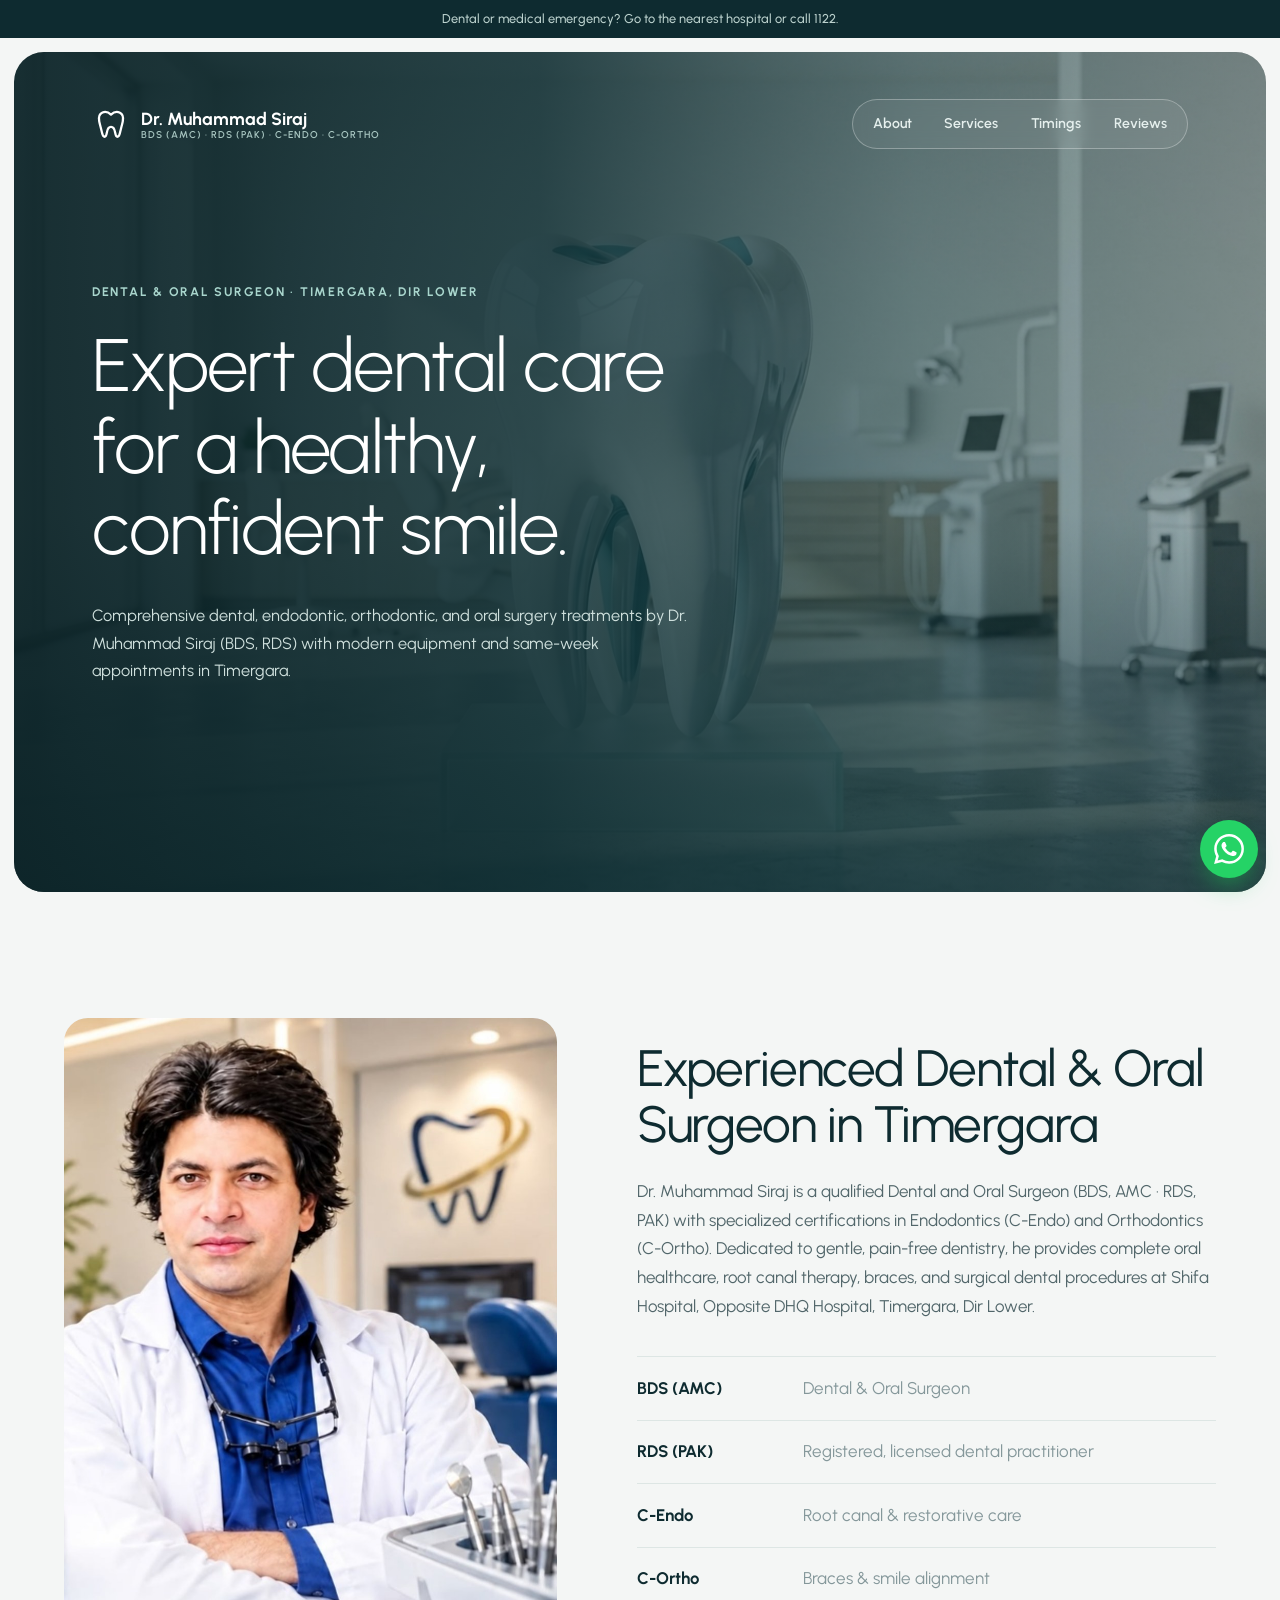
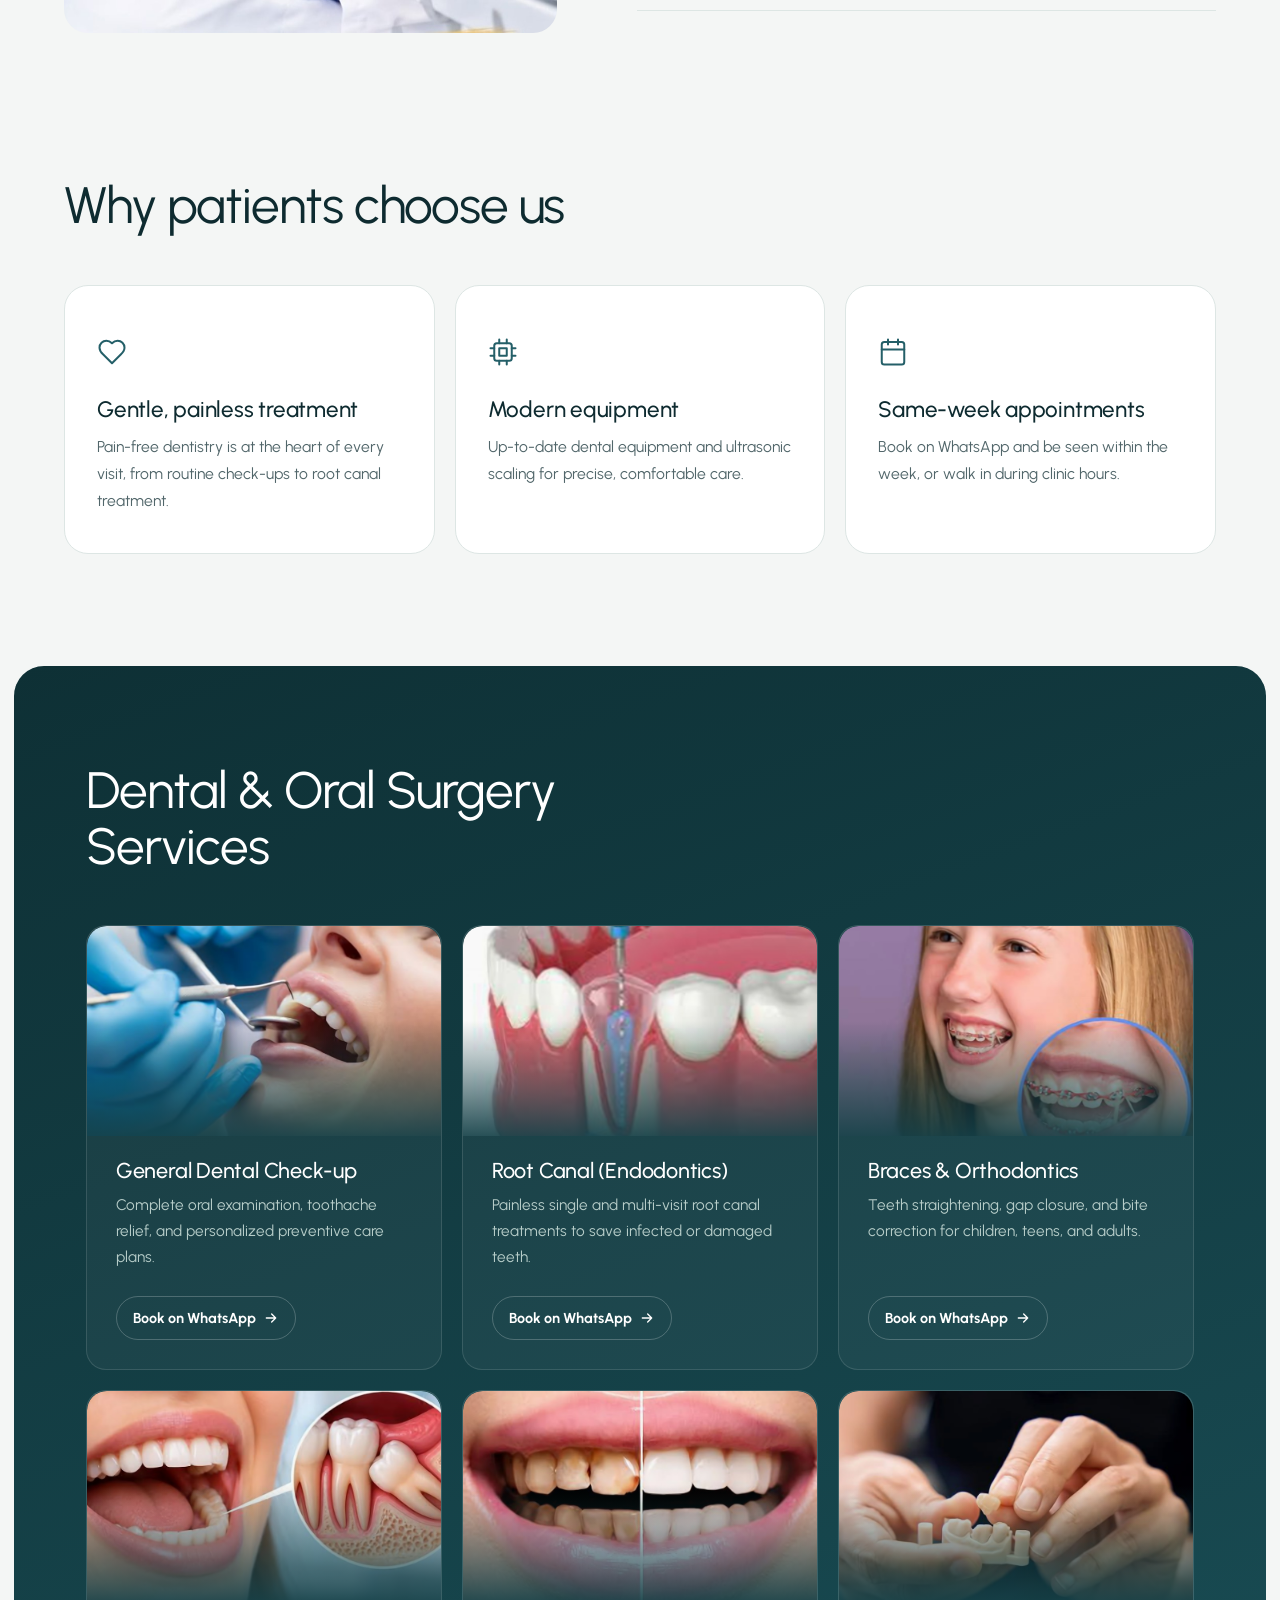
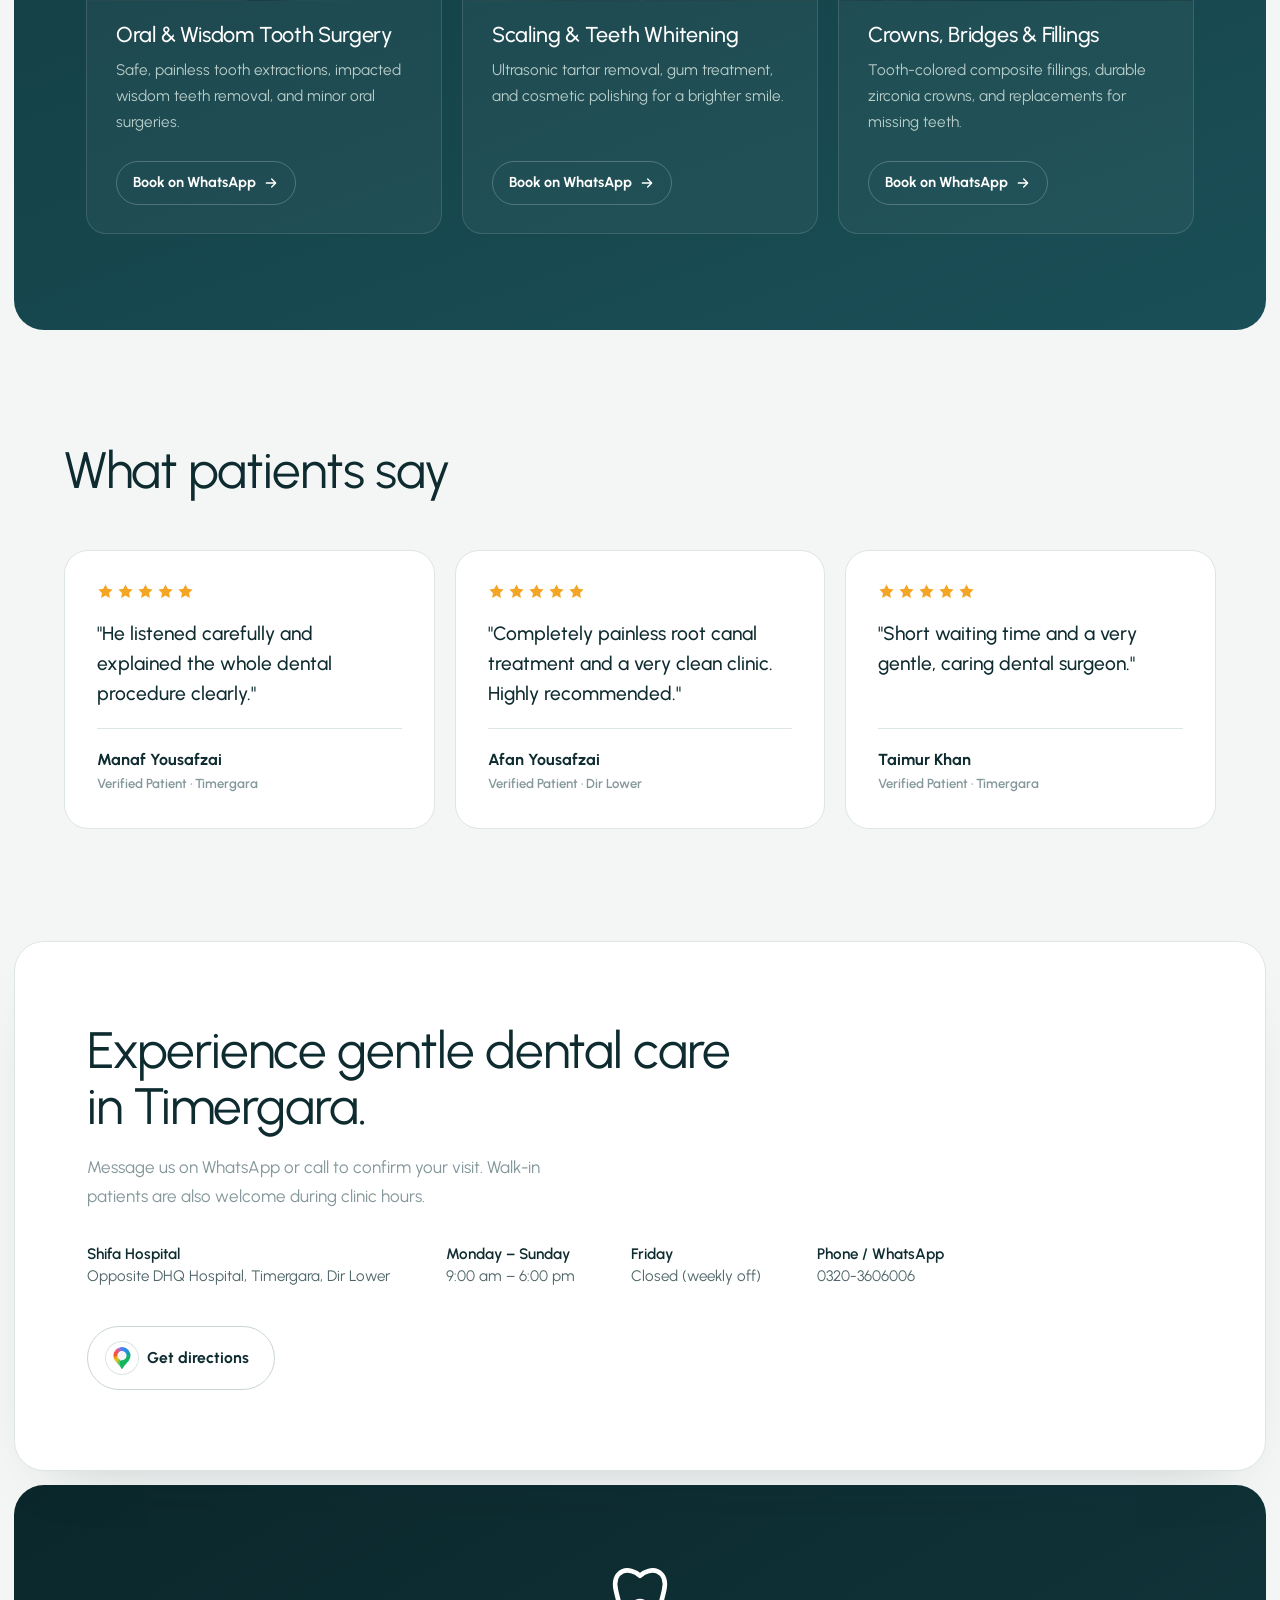
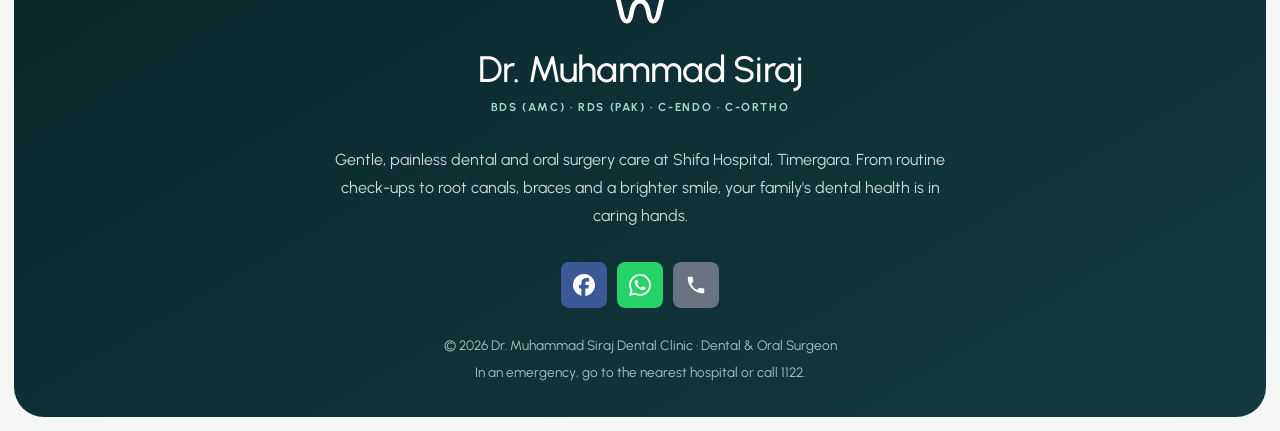
<file: dr/index.html>
<!DOCTYPE html>
<html lang="en">
<head>
<meta charset="UTF-8">
<meta name="viewport" content="width=device-width, initial-scale=1">

<!-- PRIMARY SEO META TAGS -->
<title>Dr. Muhammad Siraj | Best Dentist &amp; Oral Surgeon in Timergara, Dir Lower</title>
<meta name="description" content="Dr. Muhammad Siraj (BDS, RDS, C-Endo, C-Ortho) — Experienced Dental &amp; Oral Surgeon at Shifa Hospital, Opposite DHQ Hospital, Timergara, Dir Lower. Painless root canal, braces, extractions &amp; scaling. Book on WhatsApp: 0320-3606006.">
<meta name="keywords" content="Dr Muhammad Siraj, Dentist in Timergara, Dental clinic Timergara, Dentist Dir Lower, Oral Surgeon Timergara, Root canal Timergara, Braces Timergara, Shifa Hospital Timergara dentist, Best dental doctor Dir Lower">
<meta name="author" content="Dr. Muhammad Siraj">
<meta name="robots" content="index, follow">
<meta name="theme-color" content="#134047">

<!-- LOCAL GEO SEO TAGS (TIMERGARA, DIR LOWER, KPK) -->
<meta name="geo.region" content="PK-KP">
<meta name="geo.placename" content="Timergara, Dir Lower">

<!-- OPEN GRAPH / WHATSAPP & FACEBOOK SHARE PREVIEW -->
<meta property="og:type" content="website">
<meta property="og:title" content="Dr. Muhammad Siraj | Dental &amp; Oral Surgeon in Timergara, Dir Lower">
<meta property="og:description" content="Complete dental care, painless root canal, braces &amp; oral surgery at Shifa Hospital, Opposite DHQ Hospital, Timergara. Tap to book on WhatsApp: 0320-3606006.">
<meta property="og:image" content="doctor-hd.jpg">
<meta property="og:locale" content="en_PK">

<!-- TWITTER CARD -->
<meta name="twitter:card" content="summary_large_image">
<meta name="twitter:title" content="Dr. Muhammad Siraj | Dental &amp; Oral Surgeon in Timergara">
<meta name="twitter:description" content="Painless dental &amp; oral surgery care in Timergara, Dir Lower. Book directly on WhatsApp: 0320-3606006.">
<meta name="twitter:image" content="doctor-hd.jpg">

<!-- GOOGLE STRUCTURED DATA (DENTIST SCHEMA) -->
<script type="application/ld+json">
{
  "@context": "https://schema.org",
  "@graph": [
    {
      "@type": "Dentist",
      "@id": "#clinic",
      "name": "Dr. Muhammad Siraj Dental Clinic",
      "image": "doctor-hd.jpg",
      "description": "Dr. Muhammad Siraj (BDS, RDS, C-Endo, C-Ortho) provides painless dental check-ups, root canal treatment, braces, teeth whitening, and oral surgery at Shifa Hospital, Opposite DHQ Hospital, Timergara, Dir Lower.",
      "telephone": "+923203606006",
      "priceRange": "$$",
      "medicalSpecialty": [
        "Dentistry",
        "Endodontics",
        "Orthodontics",
        "OralSurgery"
      ],
      "address": {
        "@type": "PostalAddress",
        "streetAddress": "Shifa Hospital, Opposite DHQ Hospital",
        "addressLocality": "Timergara",
        "addressRegion": "Dir Lower, Khyber Pakhtunkhwa",
        "addressCountry": "PK"
      },
      "areaServed": [
        {
          "@type": "City",
          "name": "Timergara"
        },
        {
          "@type": "AdministrativeArea",
          "name": "Dir Lower"
        }
      ],
      "openingHoursSpecification": [
        {
          "@type": "OpeningHoursSpecification",
          "dayOfWeek": [
            "Monday",
            "Tuesday",
            "Wednesday",
            "Thursday",
            "Saturday",
            "Sunday"
          ],
          "opens": "09:00",
          "closes": "18:00"
        }
      ],
      "sameAs": [
        "https://wa.me/923203606006",
        "https://www.facebook.com/akrmhmdsraj"
      ]
    }
  ]
}
</script>

<!-- FAVICON -->
<link rel="icon" type="image/svg+xml" href="favicon.svg">
<link rel="icon" type="image/png" sizes="32x32" href="favicon-32.png">
<link rel="alternate icon" href="favicon.ico">
<link rel="apple-touch-icon" sizes="180x180" href="apple-touch-icon.png">

<link rel="preconnect" href="https://fonts.googleapis.com">
<link rel="preconnect" href="https://fonts.gstatic.com" crossorigin>
<link rel="stylesheet" href="https://fonts.googleapis.com/css2?family=Urbanist:ital,wght@0,300;0,400;0,500;0,600;0,700;0,800;1,800&display=swap">
<link rel="stylesheet" href="style.css">
</head>
<body>

<svg xmlns="http://www.w3.org/2000/svg" style="display:none">
  <symbol id="i-chat" viewBox="0 0 24 24"><path d="M7.9 20A9 9 0 1 0 4 16.1L2 22Z"/><path d="M8 10h.01M12 10h.01M16 10h.01"/></symbol>
  <symbol id="i-phone" viewBox="0 0 24 24"><path d="M22 16.92v3a2 2 0 0 1-2.18 2 19.79 19.79 0 0 1-8.63-3.07 19.5 19.5 0 0 1-6-6 19.79 19.79 0 0 1-3.07-8.67A2 2 0 0 1 4.11 2h3a2 2 0 0 1 2 1.72 12.84 12.840 0 0 .7 2.81 2 2 0 0 1-.45 2.11L8.09 9.91a16 16 0 0 0 6 6l1.27-1.27a2 2 0 0 1 2.11-.45 12.84 12.84 0 0 0 2.81.7A2 2 0 0 1 22 16.92z"/></symbol>
  <symbol id="i-mail" viewBox="0 0 24 24"><rect width="20" height="16" x="2" y="4" rx="2"/><path d="m22 7-8.97 5.7a1.94 1.94 0 0 1-2.06 0L2 7"/></symbol>
  <symbol id="i-pin" viewBox="0 0 24 24"><path d="M20 10c0 6-8 12-8 12s-8-6-8-12a8 8 0 0 1 16 0Z"/><circle cx="12" cy="10" r="3"/></symbol>
  <symbol id="i-clock" viewBox="0 0 24 24"><circle cx="12" cy="12" r="10"/><path d="M12 6v6l4 2"/></symbol>
  <symbol id="i-check" viewBox="0 0 24 24"><path d="M22 11.08V12a10 10 0 1 1-5.93-9.14"/><path d="M22 4 12 14.01l-3-3"/></symbol>
  <symbol id="i-x" viewBox="0 0 24 24"><circle cx="12" cy="12" r="10"/><path d="m15 9-6 6M9 9l6 6"/></symbol>
  <symbol id="i-tooth" viewBox="0 0 24 24"><path d="M7 3C4.5 3 3 5 3 7.5c0 2 .7 3.3 1.3 5 .6 1.8.7 4 1.2 6 .4 1.6 1 2.5 1.9 2.5 1.2 0 1.5-1.5 1.9-3.3.3-1.4.8-2.7 2.7-2.7s2.4 1.3 2.7 2.7c.4 1.8.7 3.3 1.9 3.3.9 0 1.5-.9 1.9-2.5.5-2 .6-4.2 1.2-6 .6-1.7 1.3-3 1.3-5C21 5 19.5 3 17 3c-1.8 0-3 1-5 1S8.8 3 7 3Z"/></symbol>
  <symbol id="i-microscope" viewBox="0 0 24 24"><path d="M6 18h8M3 22h18M14 22a7 7 0 1 0 0-14h-1M9 14h2"/><path d="M9 12a2 2 0 0 1-2-2V6h6v4a2 2 0 0 1-2 2Z"/><path d="M12 6V3a1 1 0 0 0-1-1H9a1 1 0 0 0-1 1v3"/></symbol>
  <symbol id="i-smile" viewBox="0 0 24 24"><circle cx="12" cy="12" r="10"/><path d="M8 14s1.5 2 4 2 4-2 4-2M9 9h.01M15 9h.01"/></symbol>
  <symbol id="i-stethoscope" viewBox="0 0 24 24"><path d="M4.8 2.3A.3.3 0 1 0 5 2H4a2 2 0 0 0-2 2v5a6 6 0 0 0 12 0V4a2 2 0 0 0-2-2h-1a.2.2 0 1 0 .3.3"/><path d="M8 15v1a6 6 0 0 0 12 0v-4"/><circle cx="20" cy="10" r="2"/></symbol>
  <symbol id="i-sparkles" viewBox="0 0 24 24"><path d="m12 3-1.9 5.8a2 2 0 0 1-1.3 1.3L3 12l5.8 1.9a2 2 0 0 1 1.3 1.3L12 21l1.9-5.8a2 2 0 0 1 1.3-1.3L21 12l-5.8-1.9a2 2 0 0 1-1.3-1.3Z"/><path d="M5 3v4M3 5h4M19 17v4M17 19h4"/></symbol>
  <symbol id="i-crown" viewBox="0 0 24 24"><path d="m2 4 3 12h14l3-12-6 7-4-7-4 7-6-7Z"/><path d="M5 20h14"/></symbol>
  <symbol id="i-star" viewBox="0 0 24 24"><path d="M12 2l3.09 6.26L22 9.27l-5 4.87 1.18 6.88L12 17.77l-6.18 3.25L7 14.14 2 9.27l6.91-1.01Z"/></symbol>
  <symbol id="i-facebook" viewBox="0 0 24 24"><path d="M9.101 23.691v-7.98H6.627v-3.667h2.474v-1.58c0-4.085 1.848-5.978 5.858-5.978.401 0 .955.042 1.468.103a8.68 8.68 0 0 1 1.141.195v3.325a8.623 8.623 0 0 0-.653-.036 26.805 26.805 0 0 0-.733-.009c-.707 0-1.259.096-1.675.309a1.686 1.686 0 0 0-.679.622c-.258.42-.374.995-.374 1.752v1.297h3.919l-.386 2.103-.287 1.564h-3.246v8.245C19.396 23.238 24 18.179 24 12.044c0-6.627-5.373-12-12-12s-12 5.373-12 12c0 5.628 3.874 10.35 9.101 11.647Z"/></symbol>
  <symbol id="i-whatsapp" viewBox="0 0 24 24"><path d="M17.472 14.382c-.297-.149-1.758-.867-2.03-.967-.273-.099-.471-.148-.67.15-.197.297-.767.966-.94 1.164-.173.199-.347.223-.644.075-.297-.15-1.255-.463-2.39-1.475-.883-.788-1.48-1.761-1.653-2.059-.173-.297-.018-.458.13-.606.134-.133.298-.347.446-.52.149-.174.198-.298.298-.497.099-.198.05-.371-.025-.52-.075-.149-.669-1.612-.916-2.207-.242-.579-.487-.5-.669-.51-.173-.008-.371-.01-.57-.01-.198 0-.52.074-.792.372-.272.297-1.04 1.016-1.04 2.479 0 1.462 1.065 2.875 1.213 3.074.149.198 2.096 3.2 5.077 4.487.709.306 1.262.489 1.694.625.712.227 1.36.195 1.871.118.571-.085 1.758-.719 2.006-1.413.248-.694.248-1.289.173-1.413-.074-.124-.272-.198-.57-.347m-5.421 7.403h-.004a9.87 9.87 0 01-5.031-1.378l-.361-.214-3.741.982.998-3.648-.235-.374a9.86 9.86 0 01-1.51-5.26c.001-5.45 4.436-9.884 9.888-9.884 2.64 0 5.122 1.03 6.988 2.898a9.825 9.825 0 012.893 6.994c-.003 5.45-4.437 9.884-9.885 9.884m8.413-18.297A11.815 11.815 0 0012.05 0C5.495 0 .16 5.335.157 11.892c0 2.096.547 4.142 1.588 5.945L.057 24l6.305-1.654a11.882 11.882 0 005.683 1.448h.005c6.554 0 11.89-5.335 11.893-11.893a11.821 11.821 0 00-3.48-8.413Z"/></symbol>
  <symbol id="i-phone-fill" viewBox="0 0 24 24"><path d="M6.62 10.79a15.05 15.05 0 0 0 6.59 6.59l2.2-2.2a1 1 0 0 1 1.02-.24c1.12.37 2.33.57 3.57.57a1 1 0 0 1 1 1V20a1 1 0 0 1-1 1C10.61 21 3 13.39 3 4a1 1 0 0 1 1-1h3.5a1 1 0 0 1 1 1c0 1.25.2 2.45.57 3.57a1 1 0 0 1-.25 1.02l-2.2 2.2Z"/></symbol>
  <symbol id="i-arrow" viewBox="0 0 24 24"><path d="M5 12h14M13 6l6 6-6 6"/></symbol>
  <symbol id="i-mouse" viewBox="0 0 24 24"><rect x="6" y="3" width="12" height="18" rx="6"/><path d="M12 7v3"/></symbol>
  <symbol id="i-calendar" viewBox="0 0 24 24"><rect x="3" y="4" width="18" height="18" rx="2"/><path d="M16 2v4M8 2v4M3 10h18"/></symbol>
  <symbol id="i-shield" viewBox="0 0 24 24"><path d="M12 22s8-4 8-10V5l-8-3-8 3v7c0 6 8 10 8 10Z"/><path d="m9 12 2 2 4-4"/></symbol>
  <symbol id="i-cpu" viewBox="0 0 24 24"><rect x="5" y="5" width="14" height="14" rx="2"/><path d="M9 9h6v6H9zM9 2v3M15 2v3M9 19v3M15 19v3M2 9h3M2 15h3M19 9h3M19 15h3"/></symbol>
  <symbol id="i-heart" viewBox="0 0 24 24"><path d="M19 14c1.49-1.46 3-3.21 3-5.5A5.5 5.5 0 0 0 16.5 3c-1.76 0-3 .5-4.5 2-1.5-1.5-2.74-2-4.5-2A5.5 5.5 0 0 0 2 8.5c0 2.3 1.5 4.05 3 5.5l7 7Z"/></symbol>
  <symbol id="g-call" viewBox="0 0 24 24"><path d="M20.01 15.38c-1.23 0-2.42-.2-3.53-.56-.35-.12-.74-.03-1.01.24l-1.57 1.97c-2.83-1.35-5.48-3.9-6.89-6.83l1.95-1.66c.27-.28.35-.67.24-1.020-.37-1.11-.56-2.3-.56-3.53 0-.54-.45-.99-.99-.99H4.19C3.65 3 3 3.24 3 3.99 3 13.28 10.73 21 20.01 21c.71 0 .99-.63.99-1.18v-3.45c0-.54-.45-.99-.99-.99z"/></symbol>
</svg>

<div class="alert">Dental or medical emergency? Go to the nearest hospital or call 1122.</div>

<main>

<!-- HERO -->
<section id="home" class="hero">
  <img class="hero-bg" src="doctor2.jpg.jpg" alt="" aria-hidden="true">
  <div class="hero-frame">
    <header class="top">
      <a class="brand" href="#home" aria-label="Dr. Muhammad Siraj, home"><span class="mark" aria-hidden="true"></span><span><b>Dr. Muhammad Siraj</b><small>BDS (AMC) · RDS (PAK) · C-Endo · C-Ortho</small></span></a>
      <button class="menu-btn" type="button" aria-label="Open menu" aria-expanded="false" aria-controls="site-nav"><span></span><span></span><span></span></button>
      <nav class="nav" id="site-nav" aria-label="Primary Navigation">
        <a href="#about">About</a>
        <a href="#services">Services</a>
        <a href="#locations">Timings</a>
        <a href="#reviews">Reviews</a>
      </nav>
    </header>

    <div class="hero-grid">
      <div class="hero-copy">
        <span class="eyebrow">Dental &amp; Oral Surgeon · Timergara, Dir Lower</span>
        <h1>Expert dental care for a healthy, confident smile.</h1>
        <div class="hero-intro">
          <p>Comprehensive dental, endodontic, orthodontic, and oral surgery treatments by Dr. Muhammad Siraj (BDS, RDS) with modern equipment and same-week appointments in Timergara.</p>
        </div>
      </div>
    </div>
  </div>
</section>

<!-- MEET THE DOCTOR -->
<section id="about" class="wrap about">
  <figure class="about-photo">
    <img src="doctor-hd.jpg" alt="Dr. Muhammad Siraj, Dental and Oral Surgeon, at his dental clinic in Timergara, Dir Lower" width="960" height="1200" loading="lazy">
  </figure>
  <div class="about-copy">
    <h2>Experienced Dental &amp; Oral Surgeon in Timergara</h2>
    <p class="lead">Dr. Muhammad Siraj is a qualified Dental and Oral Surgeon (BDS, AMC · RDS, PAK) with specialized certifications in Endodontics (C-Endo) and Orthodontics (C-Ortho). Dedicated to gentle, pain-free dentistry, he provides complete oral healthcare, root canal therapy, braces, and surgical dental procedures at Shifa Hospital, Opposite DHQ Hospital, Timergara, Dir Lower.</p>
    <ul class="creds">
      <li><b>BDS (AMC)</b><span>Dental &amp; Oral Surgeon</span></li>
      <li><b>RDS (PAK)</b><span>Registered, licensed dental practitioner</span></li>
      <li><b>C-Endo</b><span>Root canal &amp; restorative care</span></li>
      <li><b>C-Ortho</b><span>Braces &amp; smile alignment</span></li>
    </ul>
  </div>
</section>

<!-- WHY CHOOSE US -->
<section id="benefits" class="wrap benefits">
  <div class="sec-head">
    <div><h2>Why patients choose us</h2></div>
  </div>
  <div class="grid three">
    <article class="ben"><svg class="i" aria-hidden="true"><use href="#i-heart"/></svg><h3>Gentle, painless treatment</h3><p>Pain-free dentistry is at the heart of every visit, from routine check-ups to root canal treatment.</p></article>
    <article class="ben"><svg class="i" aria-hidden="true"><use href="#i-cpu"/></svg><h3>Modern equipment</h3><p>Up-to-date dental equipment and ultrasonic scaling for precise, comfortable care.</p></article>
    <article class="ben"><svg class="i" aria-hidden="true"><use href="#i-calendar"/></svg><h3>Same-week appointments</h3><p>Book on WhatsApp and be seen within the week, or walk in during clinic hours.</p></article>
  </div>
</section>

<!-- SERVICES -->
<section id="services" class="services">
  <div class="services-inner">
    <div class="sec-head light">
      <div><h2>Dental &amp; Oral Surgery Services</h2></div>
    </div>
    <div class="grid three">
      <article class="svc">
        <div class="svc-img"><img src="svc-checkup.jpg" alt="Dentist examining a patient's teeth during a check-up" width="800" height="420" loading="lazy"></div>
        <div class="svc-top"><span class="ico"><svg class="i" aria-hidden="true"><use href="#i-tooth"/></svg></span></div>
        <h3>General Dental Check-up</h3>
        <p>Complete oral examination, toothache relief, and personalized preventive care plans.</p>
        <a class="more" href="https://wa.me/923203606006?text=Assalam-o-Alaikum%20Dr.%20Muhammad%20Siraj%2C%20I%20want%20to%20book%20a%20General%20Dental%20Check-up." target="_blank" rel="noopener noreferrer">Book on WhatsApp <svg class="i" aria-hidden="true"><use href="#i-arrow"/></svg></a>
      </article>
      <article class="svc">
        <div class="svc-img"><img src="svc-rootcanal.jpg" alt="Illustration of root canal treatment inside a tooth" width="800" height="420" loading="lazy"></div>
        <div class="svc-top"><span class="ico"><svg class="i" aria-hidden="true"><use href="#i-microscope"/></svg></span></div>
        <h3>Root Canal (Endodontics)</h3>
        <p>Painless single and multi-visit root canal treatments to save infected or damaged teeth.</p>
        <a class="more" href="https://wa.me/923203606006?text=Assalam-o-Alaikum%20Dr.%20Muhammad%20Siraj%2C%20I%20want%20to%20book%20a%20consultation%20for%20Root%20Canal%20Treatment." target="_blank" rel="noopener noreferrer">Book on WhatsApp <svg class="i" aria-hidden="true"><use href="#i-arrow"/></svg></a>
      </article>
      <article class="svc">
        <div class="svc-img"><img src="svc-braces.jpg" alt="Smiling girl with braces" width="800" height="420" loading="lazy"></div>
        <div class="svc-top"><span class="ico"><svg class="i" aria-hidden="true"><use href="#i-smile"/></svg></span></div>
        <h3>Braces &amp; Orthodontics</h3>
        <p>Teeth straightening, gap closure, and bite correction for children, teens, and adults.</p>
        <a class="more" href="https://wa.me/923203606006?text=Assalam-o-Alaikum%20Dr.%20Muhammad%20Siraj%2C%20I%20want%20to%20book%20a%20consultation%20for%20Braces%20%2F%20Orthodontics." target="_blank" rel="noopener noreferrer">Book on WhatsApp <svg class="i" aria-hidden="true"><use href="#i-arrow"/></svg></a>
      </article>
      <article class="svc">
        <div class="svc-img"><img src="svc-surgery.jpg" alt="Illustration of an impacted wisdom tooth" width="800" height="420" loading="lazy"></div>
        <div class="svc-top"><span class="ico"><svg class="i" aria-hidden="true"><use href="#i-stethoscope"/></svg></span></div>
        <h3>Oral &amp; Wisdom Tooth Surgery</h3>
        <p>Safe, painless tooth extractions, impacted wisdom teeth removal, and minor oral surgeries.</p>
        <a class="more" href="https://wa.me/923203606006?text=Assalam-o-Alaikum%20Dr.%20Muhammad%20Siraj%2C%20I%20want%20to%20book%20a%20consultation%20for%20Tooth%20Extraction%20%2F%20Oral%20Surgery." target="_blank" rel="noopener noreferrer">Book on WhatsApp <svg class="i" aria-hidden="true"><use href="#i-arrow"/></svg></a>
      </article>
      <article class="svc">
        <div class="svc-img"><img src="svc-whitening.jpg" alt="Smile before and after teeth whitening" width="800" height="420" loading="lazy"></div>
        <div class="svc-top"><span class="ico"><svg class="i" aria-hidden="true"><use href="#i-sparkles"/></svg></span></div>
        <h3>Scaling &amp; Teeth Whitening</h3>
        <p>Ultrasonic tartar removal, gum treatment, and cosmetic polishing for a brighter smile.</p>
        <a class="more" href="https://wa.me/923203606006?text=Assalam-o-Alaikum%20Dr.%20Muhammad%20Siraj%2C%20I%20want%20to%20book%20Scaling%20%2F%20Teeth%20Whitening." target="_blank" rel="noopener noreferrer">Book on WhatsApp <svg class="i" aria-hidden="true"><use href="#i-arrow"/></svg></a>
      </article>
      <article class="svc">
        <div class="svc-img"><img src="svc-crowns.jpg" alt="Hands holding a dental crown and bridge model" width="800" height="420" loading="lazy"></div>
        <div class="svc-top"><span class="ico"><svg class="i" aria-hidden="true"><use href="#i-crown"/></svg></span></div>
        <h3>Crowns, Bridges &amp; Fillings</h3>
        <p>Tooth-colored composite fillings, durable zirconia crowns, and replacements for missing teeth.</p>
        <a class="more" href="https://wa.me/923203606006?text=Assalam-o-Alaikum%20Dr.%20Muhammad%20Siraj%2C%20I%20want%20to%20book%20a%20consultation%20for%20Crowns%2C%20Bridges%20or%20Fillings." target="_blank" rel="noopener noreferrer">Book on WhatsApp <svg class="i" aria-hidden="true"><use href="#i-arrow"/></svg></a>
      </article>
    </div>
  </div>
</section>

<!-- REVIEWS -->
<section id="reviews" class="wrap reviews">
  <div class="sec-head">
    <div><h2>What patients say</h2></div>
  </div>
  <div class="grid three">
    <figure class="review"><p class="stars" aria-label="5 out of 5 stars"><svg class="i" aria-hidden="true"><use href="#i-star"/></svg><svg class="i" aria-hidden="true"><use href="#i-star"/></svg><svg class="i" aria-hidden="true"><use href="#i-star"/></svg><svg class="i" aria-hidden="true"><use href="#i-star"/></svg><svg class="i" aria-hidden="true"><use href="#i-star"/></svg></p><blockquote>"He listened carefully and explained the whole dental procedure clearly."</blockquote><figcaption><b>Manaf Yousafzai</b><span>Verified Patient · Timergara</span></figcaption></figure>
    <figure class="review"><p class="stars" aria-label="5 out of 5 stars"><svg class="i" aria-hidden="true"><use href="#i-star"/></svg><svg class="i" aria-hidden="true"><use href="#i-star"/></svg><svg class="i" aria-hidden="true"><use href="#i-star"/></svg><svg class="i" aria-hidden="true"><use href="#i-star"/></svg><svg class="i" aria-hidden="true"><use href="#i-star"/></svg></p><blockquote>"Completely painless root canal treatment and a very clean clinic. Highly recommended."</blockquote><figcaption><b>Afan Yousafzai</b><span>Verified Patient · Dir Lower</span></figcaption></figure>
    <figure class="review"><p class="stars" aria-label="5 out of 5 stars"><svg class="i" aria-hidden="true"><use href="#i-star"/></svg><svg class="i" aria-hidden="true"><use href="#i-star"/></svg><svg class="i" aria-hidden="true"><use href="#i-star"/></svg><svg class="i" aria-hidden="true"><use href="#i-star"/></svg><svg class="i" aria-hidden="true"><use href="#i-star"/></svg></p><blockquote>"Short waiting time and a very gentle, caring dental surgeon."</blockquote><figcaption><b>Taimur Khan</b><span>Verified Patient · Timergara</span></figcaption></figure>
  </div>
</section>

<!-- APPOINTMENT + TIMINGS -->
<section id="locations" class="appoint">
  <div class="appoint-inner">
    <div class="appoint-copy">
      <h2>Experience gentle dental care in Timergara.</h2>
      <p class="muted-light">Message us on WhatsApp or call to confirm your visit. Walk-in patients are also welcome during clinic hours.</p>
      <ul class="info">
        <li><span><b>Shifa Hospital</b>Opposite DHQ Hospital, Timergara, Dir Lower</span></li>
        <li><span><b>Monday – Sunday</b>9:00 am – 6:00 pm</span></li>
        <li><span><b>Friday</b>Closed (weekly off)</span></li>
        <li><span><b>Phone / WhatsApp</b><a href="tel:+923203606006">0320-3606006</a></span></li>
      </ul>
      <a class="btn outline" href="https://www.google.com/maps/search/DHQ+Hospital+Timergara+Dir+Lower" target="_blank" rel="noopener noreferrer"><span class="gm-ico"><img src="[data-uri]" alt="" width="22" height="22"><svg class="i" aria-hidden="true"><use href="#i-pin"/></svg></span> Get directions</a>
    </div>

  </div>
</section>

</main>

<!-- FOOTER -->
<footer class="footer">
  <div class="footer-card">
    <div class="f-brand">
      <span class="f-logo" aria-hidden="true"></span>
      <h2 class="f-name">Dr. Muhammad Siraj</h2>
      <p class="f-creds"><span>BDS (AMC) · RDS (PAK)</span> · <span>C-Endo · C-Ortho</span></p>
    </div>
    <p class="f-about">Gentle, painless dental and oral surgery care at Shifa Hospital, Timergara. From routine check-ups to root canals, braces and a brighter smile, your family's dental health is in caring hands.</p>
    <div class="social" aria-label="Social links">
      <a href="https://www.facebook.com/akrmhmdsraj" target="_blank" rel="noopener noreferrer" aria-label="Dr. Muhammad Siraj on Facebook" title="Facebook"><svg aria-hidden="true"><use href="#i-facebook"/></svg></a>
      <a href="https://wa.me/923203606006?text=Assalam-o-Alaikum%20Dr.%20Muhammad%20Siraj%2C%20I%20want%20to%20book%20a%20dental%20appointment." target="_blank" rel="noopener noreferrer" aria-label="Chat on WhatsApp" title="WhatsApp"><svg aria-hidden="true"><use href="#i-whatsapp"/></svg></a>
      <a href="tel:+923203606006" aria-label="Call 0320-3606006" title="Call"><svg aria-hidden="true"><use href="#i-phone-fill"/></svg></a>
    </div>
    <div class="legal">
      <p>© 2026 Dr. Muhammad Siraj Dental Clinic · Dental &amp; Oral Surgeon</p>
      <p>In an emergency, go to the nearest hospital or call 1122.</p>
    </div>
  </div>
</footer>

<!-- FLOATING WHATSAPP BUTTON (icon only) -->
<a href="https://wa.me/923203606006?text=Assalam-o-Alaikum%20Dr.%20Muhammad%20Siraj%2C%20I%20want%20to%20book%20a%20dental%20appointment."
   target="_blank"
   rel="noopener noreferrer"
   aria-label="Chat on WhatsApp"
   title="Chat on WhatsApp"
   class="wa-float">
  <svg aria-hidden="true"><use href="#i-whatsapp"/></svg>
</a>

<!-- Mobile menu -->
<script>
(function () {
  var top = document.querySelector('.top'), btn = document.querySelector('.menu-btn');
  if (!top || !btn) return;
  function setOpen(open) {
    top.classList.toggle('open', open);
    btn.setAttribute('aria-expanded', open ? 'true' : 'false');
    btn.setAttribute('aria-label', open ? 'Close menu' : 'Open menu');
  }
  btn.addEventListener('click', function () { setOpen(!top.classList.contains('open')); });
  document.querySelectorAll('#site-nav a').forEach(function (a) { a.addEventListener('click', function () { setOpen(false); }); });
  document.addEventListener('keydown', function (e) { if (e.key === 'Escape') setOpen(false); });
})();
</script>

</body>
</html>
</file>
<file: dr/style.css>
/* =========================================================
   Dr. Muhammad Siraj — "Calm Teal" dental theme v2
   Photo hero · clean teal design
   ========================================================= */

:root{
  --ink:#0e2b30;
  --teal:#12393f;
  --teal-2:#1a4f57;
  --teal-3:#245f68;
  --mint:#e6efed;
  --paper:#f4f6f5;
  --line:#dde6e4;
  --text:#51666a;
  --muted:#84979a;
  --wa:#25D366;
  --fb:#1877F2;
  --r:24px;
}

*{box-sizing:border-box;margin:0;padding:0}
html{scroll-behavior:smooth}
body{
  font-family:"Urbanist",system-ui,-apple-system,"Segoe UI",sans-serif;
  font-size:17px;line-height:1.7;color:var(--text);background:var(--paper);
  -webkit-font-smoothing:antialiased;overflow-x:hidden;
}
img{max-width:100%;display:block}
a{color:inherit}
ul{list-style:none}
h1,h2,h3,h4{color:var(--ink);letter-spacing:-.02em;line-height:1.1}
h1{font-weight:300}
h2{font-weight:400;font-size:clamp(2.1rem,4vw,3.4rem)}
h3{font-weight:600;font-size:1.25rem;letter-spacing:-.01em}
b{font-weight:700}

.wrap{max-width:1200px;margin:0 auto;padding:7rem 1.5rem}
.grid{display:grid;gap:20px}

/* ---------- Icons ---------- */
.i{width:1.15em;height:1.15em;flex:none;stroke:currentColor;fill:none;stroke-width:2;stroke-linecap:round;stroke-linejoin:round}
.bi{width:1.15em;height:1.15em;flex:none;fill:currentColor}

/* ---------- Buttons ---------- */
.btn{
  display:inline-flex;align-items:center;justify-content:center;gap:9px;
  padding:.95rem 1.6rem;border-radius:999px;border:1px solid transparent;
  font:inherit;font-size:.98rem;font-weight:700;text-decoration:none;cursor:pointer;white-space:nowrap;
  transition:transform .2s ease,background .2s ease,border-color .2s ease,box-shadow .2s ease;
}
.btn:hover{transform:translateY(-2px)}
.btn.light{background:#fff;color:var(--ink)}
.btn.light:hover{box-shadow:0 12px 28px -12px rgba(0,0,0,.45)}
.btn.outline{background:transparent;color:#fff;border-color:rgba(255,255,255,.4)}
.btn.outline:hover{border-color:#fff;background:rgba(255,255,255,.06)}
.btn.dark{background:var(--teal);color:#fff}
.btn.dark:hover{background:var(--teal-2)}
.btn.wa{background:var(--wa);color:#fff}
.btn.wa:hover{box-shadow:0 12px 26px -10px rgba(37,211,102,.7)}
.btn.block{width:100%}
.btn .wa-logo{width:1.3em;height:1.3em;color:var(--wa)}
.btn.wa .wa-logo,.btn.dark .wa-logo{color:#fff}
.actions{display:flex;flex-wrap:wrap;gap:12px}

/* ---------- Alert ---------- */
.alert{background:var(--ink);color:#bcd2ce;text-align:center;font-size:.8rem;font-weight:500;padding:.5rem 1rem}

/* =========================================================
   HERO
   ========================================================= */
.hero{
  position:relative;width:calc(100% - 28px);margin:14px auto;max-width:1600px;border-radius:30px;overflow:hidden;color:#fff;
  min-height:min(calc(100vh - 60px),900px);display:flex;
}
.hero-bg{position:absolute;inset:0;z-index:0;width:100%;height:100%;object-fit:cover;object-position:60% 50%}
.hero::before{
  content:"";position:absolute;inset:0;z-index:1;
  background:
    linear-gradient(90deg,rgba(9,33,37,.94) 0%,rgba(12,44,49,.86) 42%,rgba(16,58,64,.55) 72%,rgba(16,58,64,.35) 100%),
    linear-gradient(0deg,rgba(9,33,37,.65),transparent 45%);
}
.hero-frame{
  position:relative;z-index:2;flex:1;margin:22px;
  display:flex;flex-direction:column;padding:1.6rem 3.5rem 2.2rem;
}

/* header: name left, menu right */
.top{display:flex;justify-content:space-between;align-items:center;gap:1rem;position:relative;z-index:5}
.nav{
  display:flex;gap:.15rem;padding:.3rem;border-radius:999px;
  border:1px solid rgba(255,255,255,.3);background:rgba(255,255,255,.06);
  backdrop-filter:blur(8px);-webkit-backdrop-filter:blur(8px);
}
.nav a{color:#e6f0ee;text-decoration:none;font-size:.88rem;font-weight:600;padding:.45rem .95rem;border-radius:999px;transition:background .2s}
.nav a:hover{background:rgba(255,255,255,.14)}
/* ---------- Mobile menu button (shown on tablets and phones) ---------- */
.menu-btn{
  display:none;width:46px;height:46px;border-radius:14px;border:1px solid rgba(255,255,255,.3);
  background:rgba(255,255,255,.06);cursor:pointer;padding:0;place-content:center;gap:5px;flex:none;
  backdrop-filter:blur(8px);-webkit-backdrop-filter:blur(8px);
}
.menu-btn span{display:block;width:20px;height:2px;border-radius:2px;background:#fff;transition:transform .25s,opacity .2s}
.top.open .menu-btn span:nth-child(1){transform:translateY(7px) rotate(45deg)}
.top.open .menu-btn span:nth-child(2){opacity:0}
.top.open .menu-btn span:nth-child(3){transform:translateY(-7px) rotate(-45deg)}
.brand{display:flex;align-items:center;gap:.7rem;text-decoration:none;line-height:1.2}
.brand .mark{
  width:38px;height:38px;flex:none;background:transparent center/34px no-repeat;
  background-image:url("data:image/svg+xml;utf8,<svg xmlns='http://www.w3.org/2000/svg' viewBox='0 0 24 24'><path fill='none' stroke='%23ffffff' stroke-width='1.6' stroke-linecap='round' stroke-linejoin='round' d='M12 5.4C10.3 3.8 7.8 3.1 6 3.9 3.8 4.9 3.1 7.4 3.7 10.2c.6 2.8 1.4 5.4 2 8.2.4 1.8 1 2.6 1.8 2.6 1 0 1.3-1.4 1.6-3 .4-2.4 1.2-3.9 2.9-3.9s2.5 1.5 2.9 3.9c.3 1.6.6 3 1.6 3 .8 0 1.4-.8 1.8-2.6.6-2.8 1.4-5.4 2-8.2.6-2.8-.1-5.3-2.3-6.3-1.8-.8-4.3-.1-6 1.5Z'/></svg>");
}
.brand b{display:block;font-size:1.1rem;color:#fff}
.brand small{display:block;font-size:.62rem;font-weight:600;letter-spacing:.1em;text-transform:uppercase;color:#a9c7c2}

.hero-grid > *,.appoint-inner > *,.about > *{min-width:0}
.hero-grid{flex:1;display:grid;grid-template-columns:1fr;gap:4rem;align-items:center;padding:3.5rem 0 2.5rem}
.eyebrow{display:inline-block;font-size:.78rem;font-weight:700;letter-spacing:.14em;text-transform:uppercase;color:#a9d6cd;margin-bottom:1.4rem}
.hero h1{color:#fff;font-size:clamp(2.8rem,5.8vw,5.6rem);max-width:14ch;margin-bottom:2rem}
.hero-intro{max-width:600px;margin-bottom:2.4rem}
.hero-intro p{color:#cfe0dd;font-size:1.02rem}

.doc-card{
  justify-self:end;width:100%;position:relative;border-radius:22px;overflow:hidden;
  border:1px solid rgba(255,255,255,.25);box-shadow:0 40px 70px -30px rgba(0,0,0,.6);
}
.doc-card img{width:100%;height:auto;aspect-ratio:566/664;object-fit:cover;object-position:right center;transform:scale(1.12);transform-origin:right 30%}

.hero-foot{display:flex;align-items:flex-end;justify-content:space-between;gap:2rem;padding-top:1.5rem}
.stats{display:flex;flex-wrap:wrap;gap:1rem 2.8rem}
.stats li{color:#c7dbd7;font-size:1.05rem}
.stats b{color:#fff;font-size:1.5rem;font-weight:600;margin-right:.25rem}

/* =========================================================
   APPOINTMENT (now just above the footer)
   ========================================================= */
.appoint{padding:0 14px 14px}
.appoint-inner{
  max-width:1600px;margin:0 auto;border-radius:30px;padding:5rem max(4.5rem,calc((min(100%,1600px) - 1200px)/2));
  display:block;
  background:#fff;border:1px solid var(--line);box-shadow:0 30px 60px -40px rgba(14,43,48,.25);
  color:var(--text);position:relative;
}
.appoint-inner > *{position:relative;z-index:1}
.appoint h2{color:var(--ink);margin-bottom:1.2rem;max-width:22ch}
.muted-light{color:var(--muted);max-width:470px;margin-bottom:2rem}
.info{display:grid;grid-template-columns:repeat(4,auto);justify-content:start;gap:1.4rem 3.5rem;margin-bottom:2.4rem}
.info li{display:flex;gap:.8rem;align-items:flex-start}
.info .i{width:20px;height:20px;margin-top:.2rem;color:#9fd8cc}
.info .i.no{color:#ff9d8a}
.info span{display:flex;flex-direction:column;font-size:.95rem;line-height:1.45}
.info b{color:var(--ink);font-weight:600}
.info a{text-decoration:none}

/* "Get directions" button on the white background */
.appoint .btn.outline{color:var(--ink);border-color:#c9d6d4}
.appoint .btn.outline:hover{border-color:var(--teal);background:rgba(18,57,63,.04)}

/* Google Maps icon in "Get directions" (falls back to the pin if google-maps.png is missing) */
.gm-ico{width:32px;height:32px;border-radius:50%;background:#fff;box-shadow:0 0 0 1px var(--line);display:grid;place-items:center;flex:none;margin-left:-.5rem}
.gm-ico img{width:22px;height:22px;display:block}
.gm-ico svg{display:none}
.gm-ico.no-img{background:transparent;width:auto;height:auto;margin-left:0}
.gm-ico.no-img svg{display:block}

/* =========================================================
   ABOUT
   ========================================================= */
.about{display:grid;grid-template-columns:.85fr 1fr;gap:5rem;align-items:center}
.about-photo{position:relative;border-radius:var(--r);overflow:hidden}
.about-photo img{width:100%;height:auto;aspect-ratio:4/5;object-fit:cover;object-position:center top}
.about h2{margin-bottom:1.5rem}
.about .lead{font-size:1.06rem;margin-bottom:2.2rem}
.creds{border-top:1px solid var(--line)}
.creds li{display:grid;grid-template-columns:150px 1fr;gap:1rem;padding:1.05rem 0;border-bottom:1px solid var(--line);align-items:baseline}
.creds b{color:var(--ink);font-size:1.05rem}
.creds span{color:var(--muted)}

/* ---------- Section header (title left, text right) ---------- */
.sec-head{display:flex;justify-content:space-between;align-items:flex-end;gap:2rem;margin-bottom:3.2rem}
.sec-head h2{max-width:20ch}
.sec-head > p{max-width:380px;color:var(--muted)}

/* =========================================================
   BENEFITS
   ========================================================= */
.benefits{padding-top:2rem}
.ben{
  position:relative;background:#fff;border:1px solid var(--line);border-radius:var(--r);padding:2.2rem 2rem 2.4rem;
  transition:transform .25s ease,box-shadow .25s ease;
}
.ben:hover{transform:translateY(-4px);box-shadow:0 26px 50px -30px rgba(14,43,48,.35)}
.ben > .i{width:30px;height:30px;color:var(--teal-3);stroke-width:1.6;margin:1rem 0 1.4rem}
.ben h3{font-size:1.4rem;font-weight:500;margin-bottom:.7rem}
.ben p{font-size:.98rem}

/* =========================================================
   SERVICES (dark)
   ========================================================= */
.services{padding:0 14px}
.services-inner{
  max-width:1600px;margin:0 auto;border-radius:30px;padding:6rem max(4.5rem,calc((min(100%,1600px) - 1200px)/2));
  background:linear-gradient(160deg,#0e3035,var(--teal-2));
}
.sec-head.light h2{color:#fff}
.sec-head.light > p{color:#a9c3be}
.svc{
  position:relative;border-radius:20px;padding:1.8rem;
  background:rgba(255,255,255,.04);border:1px solid rgba(255,255,255,.12);color:#b6ccc8;
  display:flex;flex-direction:column;transition:background .25s ease,transform .25s ease;
}
.svc:hover{background:rgba(255,255,255,.08);transform:translateY(-4px)}
.svc-top{display:flex;justify-content:space-between;align-items:flex-start;margin-bottom:2.2rem}
/* Service photos (full-width photo that fades into the card) */
.svc-img{position:relative;margin:-1.8rem -1.8rem 1.4rem;height:210px;border-radius:20px 20px 0 0;overflow:hidden;background:rgba(255,255,255,.06)}
.svc-img img{width:100%;height:100%;object-fit:cover;transition:transform .6s ease}
.svc-img::after{content:"";position:absolute;inset:auto 0 0 0;height:55%;background:linear-gradient(to bottom,rgba(22,66,73,0),rgba(22,66,73,.92))}
.svc:hover .svc-img img{transform:scale(1.06)}
.svc-img + .svc-top{display:none}
.svc{overflow:hidden}
.ico{display:grid;place-items:center;width:54px;height:54px;border-radius:16px;background:rgba(255,255,255,.08);color:#a6e0d4}
.ico .i{width:26px;height:26px;stroke-width:1.6}
.svc h3{color:#fff;font-weight:500;font-size:1.35rem;margin-bottom:.6rem}
.svc p{font-size:.96rem;flex:1}
.more{
  display:inline-flex;align-items:center;gap:.45rem;margin-top:1.6rem;align-self:flex-start;
  color:#fff;font-weight:700;font-size:.9rem;text-decoration:none;
  padding:.55rem 1rem;border-radius:999px;border:1px solid rgba(255,255,255,.22);transition:background .2s,border-color .2s;
}
.more .i{width:16px;height:16px;transition:transform .2s}
.more:hover{background:#fff;color:var(--ink);border-color:#fff}
.more:hover .i{transform:translateX(3px)}

/* =========================================================
   REVIEWS
   ========================================================= */
.stars{display:flex;gap:3px;color:#f5a524}
.stars .i{width:17px;height:17px;fill:currentColor;stroke:none}
.review{
  background:#fff;border:1px solid var(--line);border-radius:var(--r);padding:2rem;
  display:flex;flex-direction:column;gap:1.2rem;
}
.review blockquote{font-size:1.2rem;line-height:1.55;color:var(--ink);font-weight:500;flex:1}
.review figcaption{font-size:.88rem;font-weight:600;color:var(--muted);padding-top:1.1rem;border-top:1px solid var(--line)}
.review figcaption b{display:block;font-size:1rem;font-weight:700;color:var(--ink)}
.review figcaption span{display:block;font-size:.82rem;font-weight:600;color:var(--muted)}

/* =========================================================
   FAQ
   ========================================================= */
.faq{display:grid;grid-template-columns:.8fr 1.2fr;gap:4rem;align-items:start;padding-top:2rem}
.faq-side h2{margin-bottom:1.2rem}
.faq-side p{color:var(--muted);margin-bottom:2rem;max-width:360px}
.faq-btn{border-color:var(--line);box-shadow:0 10px 24px -14px rgba(14,43,48,.35)}
.faq-btn:hover{box-shadow:0 16px 30px -14px rgba(14,43,48,.45)}
details{border-bottom:1px solid var(--line)}
details:first-child{border-top:1px solid var(--line)}
summary{
  list-style:none;cursor:pointer;padding:1.6rem 0;display:flex;justify-content:space-between;align-items:center;gap:1rem;
  font-size:1.2rem;font-weight:600;color:var(--ink);
}
summary::-webkit-details-marker{display:none}
summary::after{
  content:"+";flex:none;width:36px;height:36px;border-radius:50%;display:grid;place-items:center;
  border:1px solid var(--line);color:var(--teal);font-size:1.3rem;font-weight:400;transition:transform .25s,background .25s,color .25s;
}
details[open] summary::after{transform:rotate(45deg);background:var(--teal);color:#fff;border-color:var(--teal)}
details p{padding:0 3rem 1.7rem 0;color:var(--text)}

/* =========================================================
   FOOTER (centred, stacked)
   ========================================================= */
.footer{padding:0 14px 14px}
.footer-card{
  max-width:1600px;margin:0 auto;border-radius:30px;padding:4.5rem 1.5rem 2rem;
  background:linear-gradient(150deg,#0b272b,var(--teal));color:#a9c1bd;
  display:flex;flex-direction:column;align-items:center;text-align:center;
}
.f-brand{display:flex;flex-direction:column;align-items:center}
.f-logo{
  width:76px;height:76px;background:transparent center/70px no-repeat;margin-bottom:1rem;
  background-image:url("data:image/svg+xml;utf8,<svg xmlns='http://www.w3.org/2000/svg' viewBox='0 0 24 24'><path fill='none' stroke='%23ffffff' stroke-width='1.6' stroke-linecap='round' stroke-linejoin='round' d='M12 5.4C10.3 3.8 7.8 3.1 6 3.9 3.8 4.9 3.1 7.4 3.7 10.2c.6 2.8 1.4 5.4 2 8.2.4 1.8 1 2.6 1.8 2.6 1 0 1.3-1.4 1.6-3 .4-2.4 1.2-3.9 2.9-3.9s2.5 1.5 2.9 3.9c.3 1.6.6 3 1.6 3 .8 0 1.4-.8 1.8-2.6.6-2.8 1.4-5.4 2-8.2.6-2.8-.1-5.3-2.3-6.3-1.8-.8-4.3-.1-6 1.5Z'/></svg>");
}
.f-name{color:#fff;font-size:clamp(1.7rem,3vw,2.3rem);font-weight:500}
.f-creds span{white-space:nowrap}
.f-creds{margin-top:.5rem;font-size:.72rem;font-weight:700;letter-spacing:.14em;text-transform:uppercase;color:#9fd8cc}
.f-about{max-width:620px;margin:1.8rem auto 2rem;font-size:1rem;line-height:1.75;color:#c9dcd8}

/* Footer social icons — solid brand-colour squares */
.social{display:flex;justify-content:center;gap:10px}
.social a{
  width:46px;height:46px;border-radius:8px;display:grid;place-items:center;color:#fff;
  transition:transform .2s,filter .2s,box-shadow .2s;
}
.social a svg{width:22px;height:22px;fill:currentColor}
.social a:hover{transform:translateY(-2px);filter:brightness(1.08);box-shadow:0 10px 20px -10px rgba(0,0,0,.6)}
.social a[title="Facebook"]{background:#3b5998}
.social a[title="WhatsApp"]{background:#25D366}
.social a[title="Call"]{background:#6b7280}

.f-info{
  display:flex;flex-wrap:wrap;justify-content:center;gap:.8rem 2.2rem;
  width:100%;max-width:1200px;margin-top:2.6rem;padding:2rem 0 1rem;
}
.f-info li{display:flex;align-items:center;gap:.55rem;font-size:.93rem}
.f-info .i{width:18px;height:18px;color:#9fd8cc}
.f-info a{text-decoration:none}
.f-info a:hover{color:#fff}

.legal{display:flex;flex-direction:column;align-items:center;gap:.3rem;padding-top:1.6rem;font-size:.85rem}

/* ---------- Floating WhatsApp ---------- */
.wa-float{
  position:fixed;right:22px;bottom:22px;z-index:999;width:58px;height:58px;border-radius:50%;
  display:grid;place-items:center;background:var(--wa);color:#fff;text-decoration:none;
  box-shadow:0 12px 26px -8px rgba(37,211,102,.65),0 4px 10px rgba(0,0,0,.12);transition:transform .2s;
}
.wa-float svg{width:30px;height:30px;fill:currentColor}
.wa-float:hover{transform:translateY(-3px)}

/* ---------- Gentle one-time reveal (modern browsers) ---------- */
@supports (animation-timeline: view()){
  .ben,.svc,.review,.about-photo{animation:fade-up linear both;animation-timeline:view();animation-range:entry 0% entry 30%}
}
@keyframes fade-up{from{opacity:0;transform:translateY(26px)}to{opacity:1;transform:none}}

.three{grid-template-columns:repeat(3,1fr)}

/* =========================================================
   RESPONSIVE 
   ========================================================= */
@media(max-width:1080px){
  .menu-btn{display:grid}
  .nav{
    display:none;position:absolute;top:calc(100% + 10px);right:0;flex-direction:column;gap:.2rem;
    min-width:210px;padding:.5rem;border-radius:18px;background:rgba(9,33,37,.97);
    border:1px solid rgba(255,255,255,.18);box-shadow:0 24px 48px -20px rgba(0,0,0,.6);
  }
  .top.open .nav{display:flex}
  .nav a{font-size:1rem;padding:.8rem 1rem;border-radius:12px}
  .appoint-inner{padding:4rem 3rem}
  .info{grid-template-columns:1fr 1fr}
}
@media(max-width:860px){
  body{font-size:16px}
  .wrap{padding:5rem 1.25rem}
  .hero{width:calc(100% - 16px);margin:8px auto;border-radius:24px;min-height:0}
  .hero-frame{margin:10px;padding:1.1rem 1.25rem 1.5rem}
  .brand small{display:none}
  .brand .mark{width:34px;height:34px;background-size:30px}
  .brand b{font-size:.95rem;white-space:nowrap}
  .hero-grid{grid-template-columns:1fr;gap:2.5rem;padding:3rem 0 2rem}
  .hero h1{font-size:clamp(2.5rem,11vw,3.4rem)}
  .actions .btn{flex:1 1 100%}
  .doc-card{justify-self:center;max-width:340px}
  .hero-foot{flex-direction:column;align-items:flex-start}
  .stats{display:grid;grid-template-columns:1fr 1fr;gap:1rem 1.5rem;width:100%}
  .stats li{display:flex;flex-direction:column;line-height:1.3;font-size:.92rem}
  .appoint{padding:0 8px 8px}
  .appoint-inner{padding:3rem 1.4rem;border-radius:24px;gap:2.5rem}
  .info{grid-template-columns:1fr}
  .appoint .btn.outline{width:100%}
  .about{grid-template-columns:1fr;gap:2.5rem}
  .about-photo{max-width:420px}
  .creds li{grid-template-columns:110px 1fr}
  .sec-head{flex-direction:column;align-items:flex-start;gap:1rem;margin-bottom:2.2rem}
  .three{grid-template-columns:1fr}
  .services{padding:0 8px}
  .services-inner{padding:4rem 1.25rem;border-radius:24px}
  .faq{grid-template-columns:1fr;gap:2rem}
  .faq-side .btn{width:100%}
  .footer{padding:0 8px 8px}
  .footer-card{padding:3rem 1.4rem 1.6rem;border-radius:24px}
  .f-info{flex-direction:column;align-items:center;gap:.9rem}
  .f-info li{flex-direction:column;gap:.35rem}
  .footer-card{padding-bottom:5.5rem}
  .wa-float{width:52px;height:52px;bottom:16px;right:16px}
}
@media(max-width:420px){
  .eyebrow{font-size:.7rem;letter-spacing:.1em}
}
@media(min-width:861px) and (max-width:1080px){
  .three{grid-template-columns:repeat(2,1fr)}
  .services-inner{padding-left:3rem;padding-right:3rem}
}

/* ---------- Phones: tighter spacing, bigger tap targets ---------- */
@media(max-width:600px){
  .wrap{padding:3.5rem 1.25rem}
  .benefits{padding-top:1rem}
  .faq{padding-top:1rem}
  h2{font-size:clamp(1.9rem,8vw,2.4rem)}
  .hero-grid{padding:2.2rem 0 1.4rem}
  .hero-intro{margin-bottom:.6rem}
  .about{gap:2rem}
  .about-photo{max-width:none}
  .ben{padding:1.6rem 1.4rem 1.8rem}
  .ben > .i{margin:.2rem 0 1rem}
  .svc{padding:1.4rem}
  .svc-img{margin:-1.4rem -1.4rem 1.2rem;height:190px}
  .services-inner{padding:3rem 1rem}
  .review{padding:1.5rem}
  .appoint-inner{padding:2.6rem 1.25rem}
  .info{gap:1.1rem}
  .info a{display:inline-block;padding:.35rem 0;font-size:1rem}
  .footer-card{padding:2.6rem 1.25rem 5.5rem}
  .f-creds{font-size:.68rem;letter-spacing:.1em;line-height:1.8}
}
/* Small tablets: two cards per row */
@media(min-width:601px) and (max-width:860px){
  .three{grid-template-columns:repeat(2,1fr)}
  .about-photo{max-width:460px;justify-self:center;width:100%}
}

@media(prefers-reduced-motion:reduce){
  html{scroll-behavior:auto}
  *,*::before,*::after{animation:none!important;transition:none!important}
}
</file>
